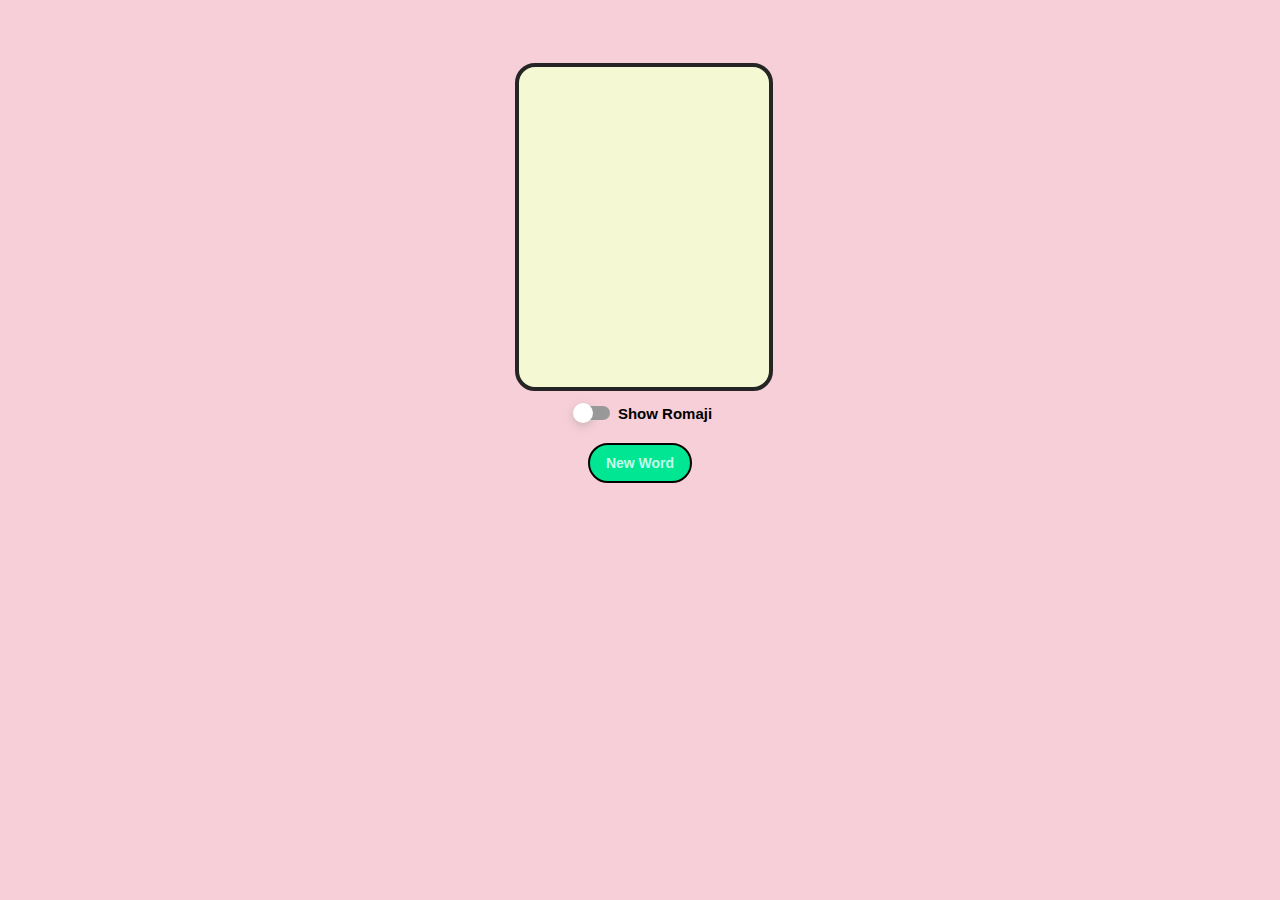
<file: index.html>
<!DOCTYPE html>
<html>
<head>
    <meta charset="utf-8" name="viewport" content="width=device-width, initial-scale=1.0">
    <title>CSS Flip Card</title>

    <!-- link the css file -->
    <link rel="stylesheet" type="text/css" href="main-file/styles.css">
    <!-- link script file -->
    <script src="main-file/script.js"></script>

</head>

<body>

<div class="main-container">

    <div class="the-card" onclick="this.style.transform = this.style.transform === 'rotateY(180deg)' ? 'rotateY(0deg)' : 'rotateY(180deg)'"> 

        <div class="card-front" id="api-flashcard-front">
            <h1 class="front-header" id="front-header"></h1>
            <h1 class="front-word" id="front-word"></h1>
            <h2 class="front-furigana" id="front-furigana"></h2>
            <h2 class="front-romaji" id="front-romaji" style="display: none;"></h2>
        </div>

        <div class="card-back" id="api-flashcard-back">
            <!-- generate the jp-words using the scrip -->
            <p class="n-level" id="n-level"> n level </p>
            <h1 class="back-word" id="back-word">Vocabulary</h1>
            <p class="back-furigana" id="back-furigana">Furigana: </p>
            <p class="back-romaji" id="back-romaji">Romaji: </p>
            <p class="back-meaning" id="back-meaning">Meaning: </p>
            <h2 class="back-meaning-content" id="back-meaning-content">meaning content</h2>
        </div>

    </div>

</div>

<div class="checkbox-container">
    <input type="checkbox" id="show-romaji" />
    <label for="show-romaji" class="toggle"><span></span></label>
    <label for="show-meaning">Show Romaji</label> 
</div>
  
<!-- add a button to generate a new word-->
<div class="button-container">
    <button class="button-generate-word" onclick="generateNewWord()">New Word</button>
</div>
 
<h2 class="item-counter" id="item-counter"></h2>

</body>
</html>
</file>
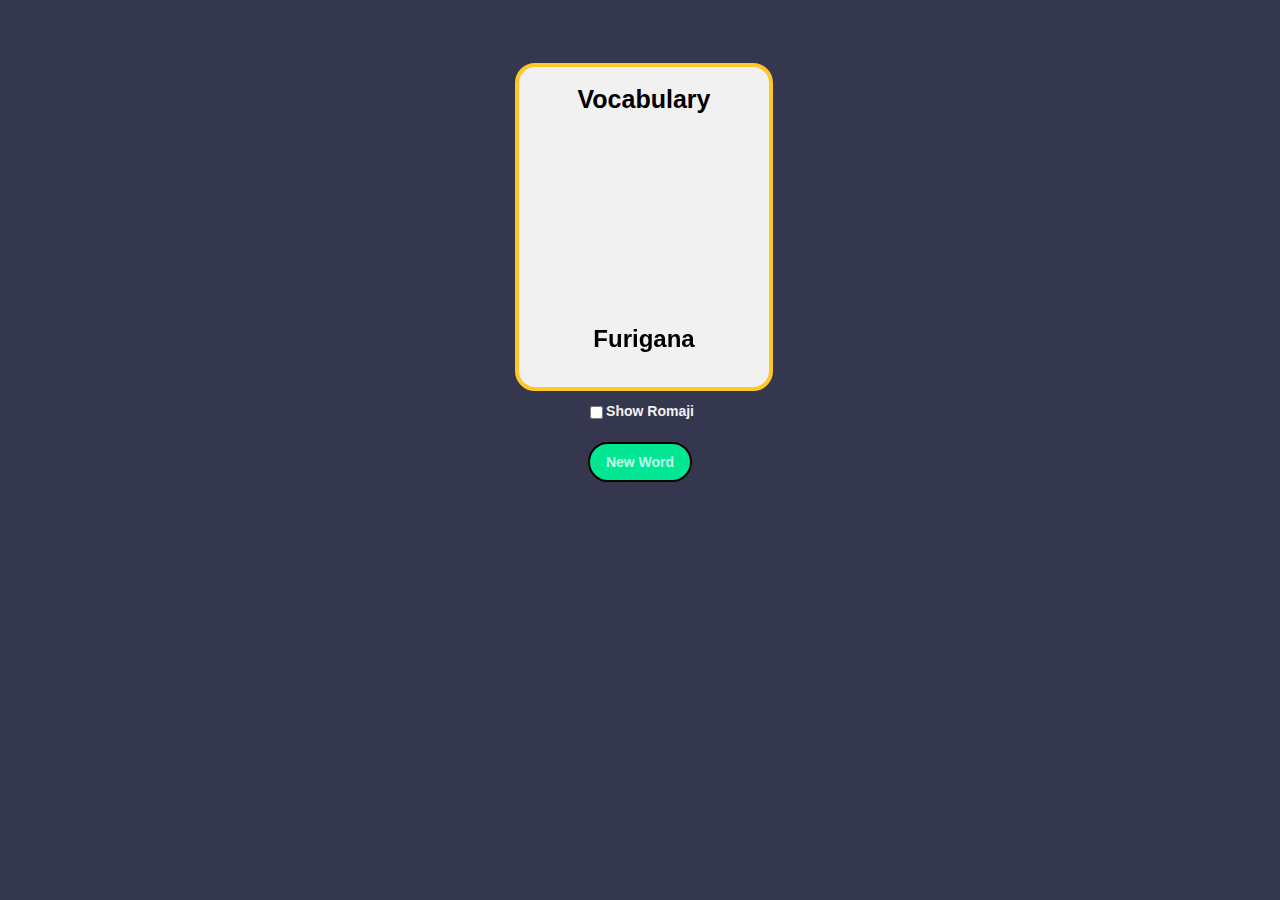
<file: main-file/index.html>
<!DOCTYPE html>
<html>
<head>
    <meta charset="utf-8" name="viewport" content="width=device-width, initial-scale=1.0">
    <title>CSS Flip Card</title>

    <style>
        body {
            background-color: #35374f;
        }
        
        .main-container {
            position: relative;
            margin: 5% auto;
            margin-bottom: 0;
            width: 250px;
            height: 320px;
        }

        .the-card {
            position: absolute;
            width: 100%;
            height: 100%;
            transform-style: preserve-3d;
            transition: all 0.5s ease;
        }

        .card-front{
            border: 4px solid #ffc728;
            position: absolute;
            width: 100%;
            height: 100%;
            backface-visibility: hidden;
            background: #f2f1f1;
            border-radius: 20px;
        }
        
        .card-front, .card-back{
            text-align: center;
            font-family: "ヒラギノ角ゴ Pro W3","Hiragino Kaku Gothic Pro","メイリオ",Meiryo,"ＭＳ Ｐゴシック",sans-serif;
            font-weight: bold;
            width: 100%;
        }

        .card-front .front-header{
            margin: 0 auto;
            height: 20%;
            display: flex;
            justify-content: center;   /* Centers horizontally */
            align-items: center;       /* Centers vertically */
            font-size: 25px;

        }

        .card-front .front-word{
            font-weight: bold;
            margin: 0 auto;
            height: 60%;
            display: flex; 
            justify-content: center;   /* Centers horizontally */
            align-items: center;       /* Centers vertically */
            font-size: 40px;
        }

        .card-front .front-furigana{
            margin: 0 auto;
            height: 10%;
            display: flex;
            justify-content: center;   /* Centers horizontally */
            align-items: center;       /* Centers vertically */
            position: absolute;
            width: 100%;
            bottom: 10%;
        }

        .card-front .front-romaji{
            margin: 0 auto;
            height: 10%;
            display: flex;
            justify-content: center;   /* Centers horizontally */
            align-items: center;       /* Centers vertically */
            position: absolute;
            bottom: 0;
            width: 100%;
        }


        .card-back{
            border: 4px solid #7483bd;
            position: absolute;
            width: 100%;
            height: 100%;
            backface-visibility: hidden;
            background: #f2f1f1;
            border-radius: 20px;
            transform: rotateY(180deg);
        }

        .card-back .back-word{
            /* background-color: green; */
            margin: 0 auto;
            height: 40%;
            display: flex;
            justify-content: center;   /* Centers horizontally */
            align-items: center;       /* Centers vertically */
            font-size: 40px;
        }

        .card-back .back-furigana, .card-back .back-romaji, .card-back .back-meaning{
            margin: 0 auto;
            height: 10%;
            padding-left: 5%;
            display: flex;
            align-items: center;   
            font-size: 15px;
            font-weight: normal !important;
        }

        .card-back .back-meaning-content{
            /* background-color: violet; */
            margin: 0 auto;
            height: 25%;
            display: flex;
            justify-content: center;
            align-items: center;       
            font-size: 25px;
            font-weight: bold;
        }

        .button-container, .checkbox-container {
            font-family: "ヒラギノ角ゴ Pro W3","Hiragino Kaku Gothic Pro","メイリオ",Meiryo,"ＭＳ Ｐゴシック",sans-serif;
            display: flex;
            justify-content: center;
            margin-top: 20px;
        }

        .checkbox-container{
            color: #f2f1f1;
            font-weight: bold;
            font-size: 14px;
        }

    /* button style */
        button {
            display: flex;
            color: #C2FFE9;
            background-color: #00E692;
            padding: 10px 16px;
            border: 2px solid black;
            border-radius: 20px;
            transition: all .3s ease;
            font-weight: bold;
            cursor: pointer;
            align-items: center;
            font-size: 14px;
            margin-left: 3px;
            margin-right: 3px;
        }   

        button:hover {
            background-color: #017A4F;
            color: #fff;
        }

    </style>
    
</head>

<body>

<div class="main-container">

    <div class="the-card" onclick="this.style.transform = this.style.transform === 'rotateY(180deg)' ? 'rotateY(0deg)' : 'rotateY(180deg)'"> 

        <div class="card-front" id="api-flashcard-front">
            <h1 class="front-header" id="front-header">Vocabulary</h1>
            <h1 class="front-word" id="front-word"></h1>
            <h2 class="front-furigana" id="front-furigana">Furigana</h2>
            <h2 class="front-romaji" id="front-romaji" style="display: none;">Romaji</h2>
        </div>

        <div class="card-back" id="api-flashcard-back">
            <!-- generate the jp-words using the scrip -->
            <h1 class="back-word" id="back-word">Vocabulary</h1>
            <p class="back-furigana" id="back-furigana">Furigana: </p>
            <p class="back-romaji" id="back-romaji">Romaji: </p>
            <p class="back-meaning" id="back-meaning">Meaning: </p>
            <h2 class="back-meaning-content" id="back-meaning-content">meaning content</h2>
        </div>

    </div>

</div>

<div class="checkbox-container">
    <input type="checkbox" id="show-romaji">
    <script>
        document.getElementById('show-romaji').addEventListener('change', function() {
            if (this.checked) {
                showRomaji();
            } else {
                showRomaji();
            }
        });
    </script>
    <label for="show-meaning">Show Romaji</label> 
</div>
  
<!-- add a button to generate a new word without reloading the page -->
<div class="button-container">
    <!-- <button class="left-button" id="rewind-flipcard" onclick="rewindWord()">Back</button> -->
    <button class="button-generate-word" onclick="generateNewWord()">New Word</button>
    <!-- <button class="right-button" id="foward-flipcard" onclick="forwardWord()">Next</button> -->
</div>

<script>

// store the index of the current word in the array

function generateNewWord(index = null) {
    //pause before generating a new word
    setTimeout(() => {
    
        // flip the card back to the front
        document.querySelector('.the-card').style.transform = 'rotateY(0deg)';
        
        fetch('https://jlpt-vocab-api.vercel.app/api/words/all?level=5')
        .then(response => response.json())
        .then(data => {
            let word = index ? data[index] : data[Math.floor(Math.random() * data.length)]; // Get a random word
            let furigana = word.furigana ? ` (${word.furigana})` : '';  
       
            // unchecked the checkbox and hide the romaji
            // document.getElementById('show-romaji').checked = false;
            // document.getElementById('front-romaji').style.display = 'none';

        // FRONT SIDE OF THE CARD
            // change the word of the front-header
            document.getElementById('front-word').textContent = word.word;

            // change the word of the furigana
            document.getElementById('front-furigana').textContent = furigana;

            // change the word of the romaji
            document.getElementById('front-romaji').textContent = word.romaji;

        // BACK SIDE OF THE CARD
            // change the word of the back-word
            document.getElementById('back-word').textContent = word.word;

            // change the word of the furigana-word
            furigana ? document.getElementById('back-furigana').textContent = `Furigana: ${furigana}`: document.getElementById('back-furigana').textContent = `Furigana: - `;

            // change the word of the romaji-word
            document.getElementById('back-romaji').textContent = `Romaji: ${word.romaji}`;

            // change the word of the back-word
            document.getElementById('back-meaning-content').textContent = word.meaning;

            // document.getElementById('api-flashcard-back').innerHTML = ` `;
        })
        .catch(error => console.error('Error fetching data:', error));
        
    } ,100);
}

function showRomaji() {
    let romaji = document.getElementById('api-flashcard-front').querySelector('.front-romaji');
    romaji.style.display = (romaji.style.display === 'none' || romaji.style.display === '') ? 'block' : 'none';
}

generateNewWord();
</script>

</body>
</html>
</file>
<file: main-file/styles.css>
body {
    background-color: #f7cfd8;
}

.main-container {
    position: relative;
    margin: 5% auto;
    margin-bottom: 0;
    width: 250px;
    height: 320px;
}

.the-card {
    position: absolute;
    width: 100%;
    height: 100%;
    transform-style: preserve-3d;
    transition: all 0.5s ease;
}

.card-front{
    border: 4px solid #262525;
    position: absolute;
    width: 100%;
    height: 100%;
    backface-visibility: hidden;
    background: #f4f8d3;
    border-radius: 20px;
}

.card-front, .card-back{
    text-align: center;
    font-family: "ヒラギノ角ゴ Pro W3","Hiragino Kaku Gothic Pro","メイリオ",Meiryo,"ＭＳ Ｐゴシック",sans-serif;
    font-weight: bold;
    width: 100%;
}

.card-front .front-header{
    margin: 0 auto;
    height: 20%;
    display: flex;
    justify-content: center;   /* Centers horizontally */
    align-items: center;       /* Centers vertically */
    font-size: 25px;

}

.card-front .front-word{
    padding-left: 5%;
    padding-right: 5%;
    font-weight: bold;
    margin: 0 auto;
    height: 60%;
    display: flex; 
    justify-content: center;   /* Centers horizontally */
    align-items: center;       /* Centers vertically */
    font-size: 40px;
}

.card-front .front-furigana{
    margin: 0 auto;
    height: 10%;
    display: flex;
    justify-content: center;   /* Centers horizontally */
    align-items: center;       /* Centers vertically */
    position: absolute;
    width: 100%;
    bottom: 10%;
}

.card-front .front-romaji{
    margin: 0 auto;
    height: 10%;
    display: flex;
    justify-content: center;   /* Centers horizontally */
    align-items: center;       /* Centers vertically */
    position: absolute;
    bottom: 0;
    width: 100%;
}


.card-back{
    border: 4px solid #262525;
    position: absolute;
    width: 100%;
    height: 100%;
    backface-visibility: hidden;
    background: #73C7C7;
    border-radius: 20px;
    transform: rotateY(180deg);
}

.n-level{
    /* background-color: #262525; */
    font-size: 20px;
    font-weight: bold;
    color: #262525;
    margin: 0 auto;
    border-radius: 13px 13px 0 0;
    height: 10%;
    display: flex;
    justify-content: center;   /* Centers horizontally */
    align-items: center;       /* Centers vertically */
}

.card-back .back-word{
    background-color: #f4f8d3;
    margin: 0 auto;
    margin-left: 5%;
    margin-right: 5%;
    border: 2px solid #262525;
    height: 35%;
    display: flex;
    justify-content: center;   /* Centers horizontally */
    align-items: center;       /* Centers vertically */
    font-size: 40px;
    /* color: white; */
}


.card-back .back-furigana, .card-back .back-romaji, .card-back .back-meaning{
    margin: 0 auto;
    height: 10%;
    padding-left: 5%;
    display: flex;
    align-items: center;   
    font-size: 15px;
    font-weight: normal !important;
}

.card-back .back-meaning-content{
    /* background-color: violet; */
    padding-left: 5%;
    padding-right: 5%;
    margin: 0 auto;
    height: 25%;
    display: flex;
    justify-content: center;
    font-size: 20px;
    font-weight: bold;
    /* make it scrollable */
    overflow-y: auto;
    /* fixed size */
    max-height: 25%;
}

.button-container, .checkbox-container {
    font-family: "ヒラギノ角ゴ Pro W3","Hiragino Kaku Gothic Pro","メイリオ",Meiryo,"ＭＳ Ｐゴシック",sans-serif;
    display: flex;
    justify-content: center;
    margin-top: 20px;
}

.checkbox-container{
    color: black;
    font-weight: bold;
    font-size: 14px;
    display: flex;
    justify-content: center;
    align-items: center;
}


/* button style */
button {
    display: flex;
    color: #C2FFE9;
    background-color: #00E692;
    padding: 10px 16px;
    border: 2px solid black;
    border-radius: 20px;
    transition: all .3s ease;
    font-weight: bold;
    cursor: pointer;
    align-items: center;
    font-size: 14px;
    margin-left: 3px;
    margin-right: 3px;
}   

button:hover {
    background-color: #017A4F;
    color: #fff;
}



/* BUTTON (CHECKBOX) STYLE */

.checkbox-container input[type="checkbox"] {
    visibility: hidden;
    display: none;
}

.checkbox-container .toggle {
    position: relative;
    display: block;
    width: 40px;
    height: 20px;
    cursor: pointer;
    -webkit-tap-highlight-color: transparent;
    transform: translate3d(0, 0, 0);
}

.checkbox-container .toggle:before {
    content: "";
    position: relative;
    top: 3px;
    left: 3px;
    width: 34px;
    height: 14px;
    display: block;
    background: #9A9999;
    border-radius: 8px;
    transition: background 0.2s ease;
}

.checkbox-container .toggle span {
    position: absolute;
    top: 0;
    left: 0;
    width: 20px;
    height: 20px;
    display: block;
    background: white;
    border-radius: 10px;
    box-shadow: 0 3px 8px rgba(154, 153, 153, 0.5);
    transition: all 0.2s ease;
}

.checkbox-container .toggle span:before {
    content: "";
    position: absolute;
    display: block;
    margin: -18px;
    width: 56px;
    height: 56px;
    background: rgba(79, 46, 220, 0.5);
    border-radius: 50%;
    transform: scale(0);
    opacity: 1;
    pointer-events: none;
}

.checkbox-container #show-romaji:checked + .toggle:before {
    background: #947ADA;
}

.checkbox-container #show-romaji:checked + .toggle span {
    background: #4F2EDC;
    transform: translateX(20px);
    transition: all 0.2s cubic-bezier(0.8, 0.4, 0.3, 1.25), background 0.15s ease;
    box-shadow: 0 3px 8px rgba(79, 46, 220, 0.2);
}

.checkbox-container #show-romaji:checked + .toggle span:before {
    transform: scale(1);
    opacity: 0;
    transition: all 0.4s ease;
}

.checkbox-container label {
    font-size: 15px;
    margin-left: 5px;
}
</file>
